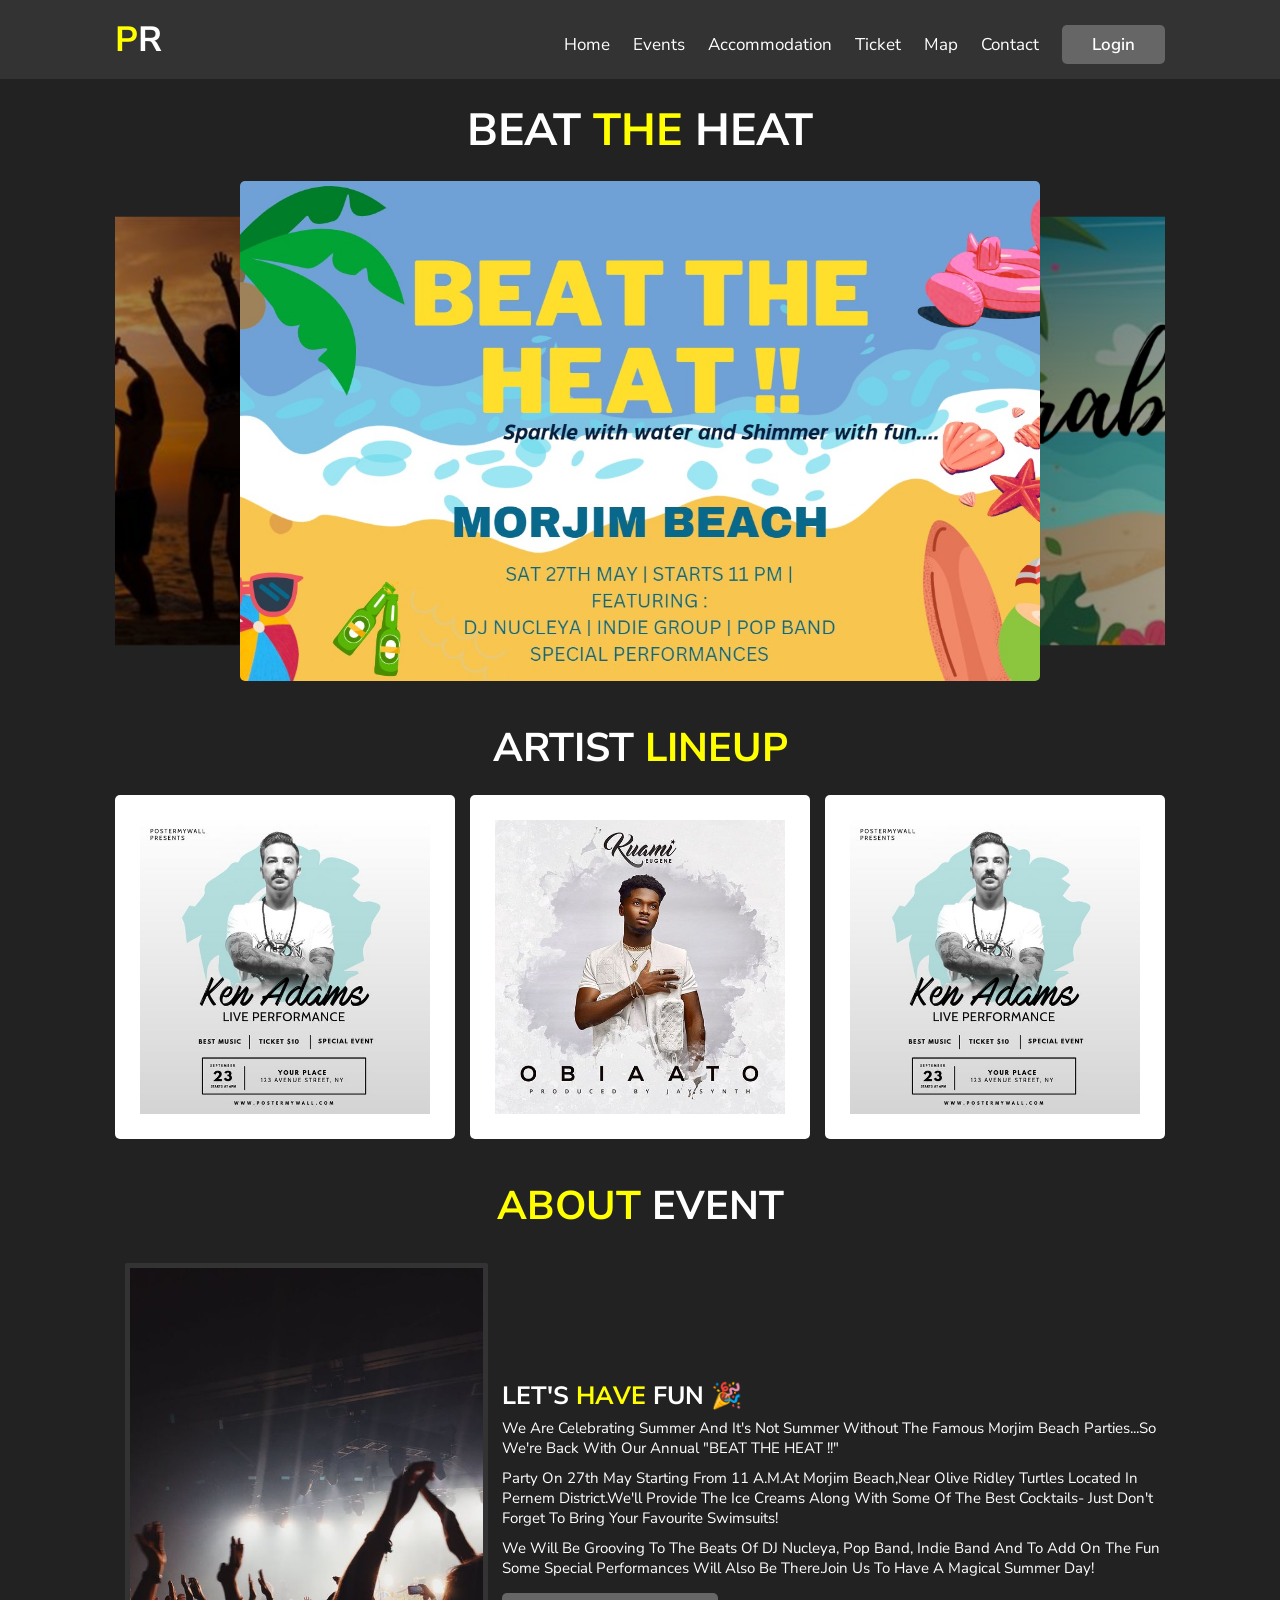
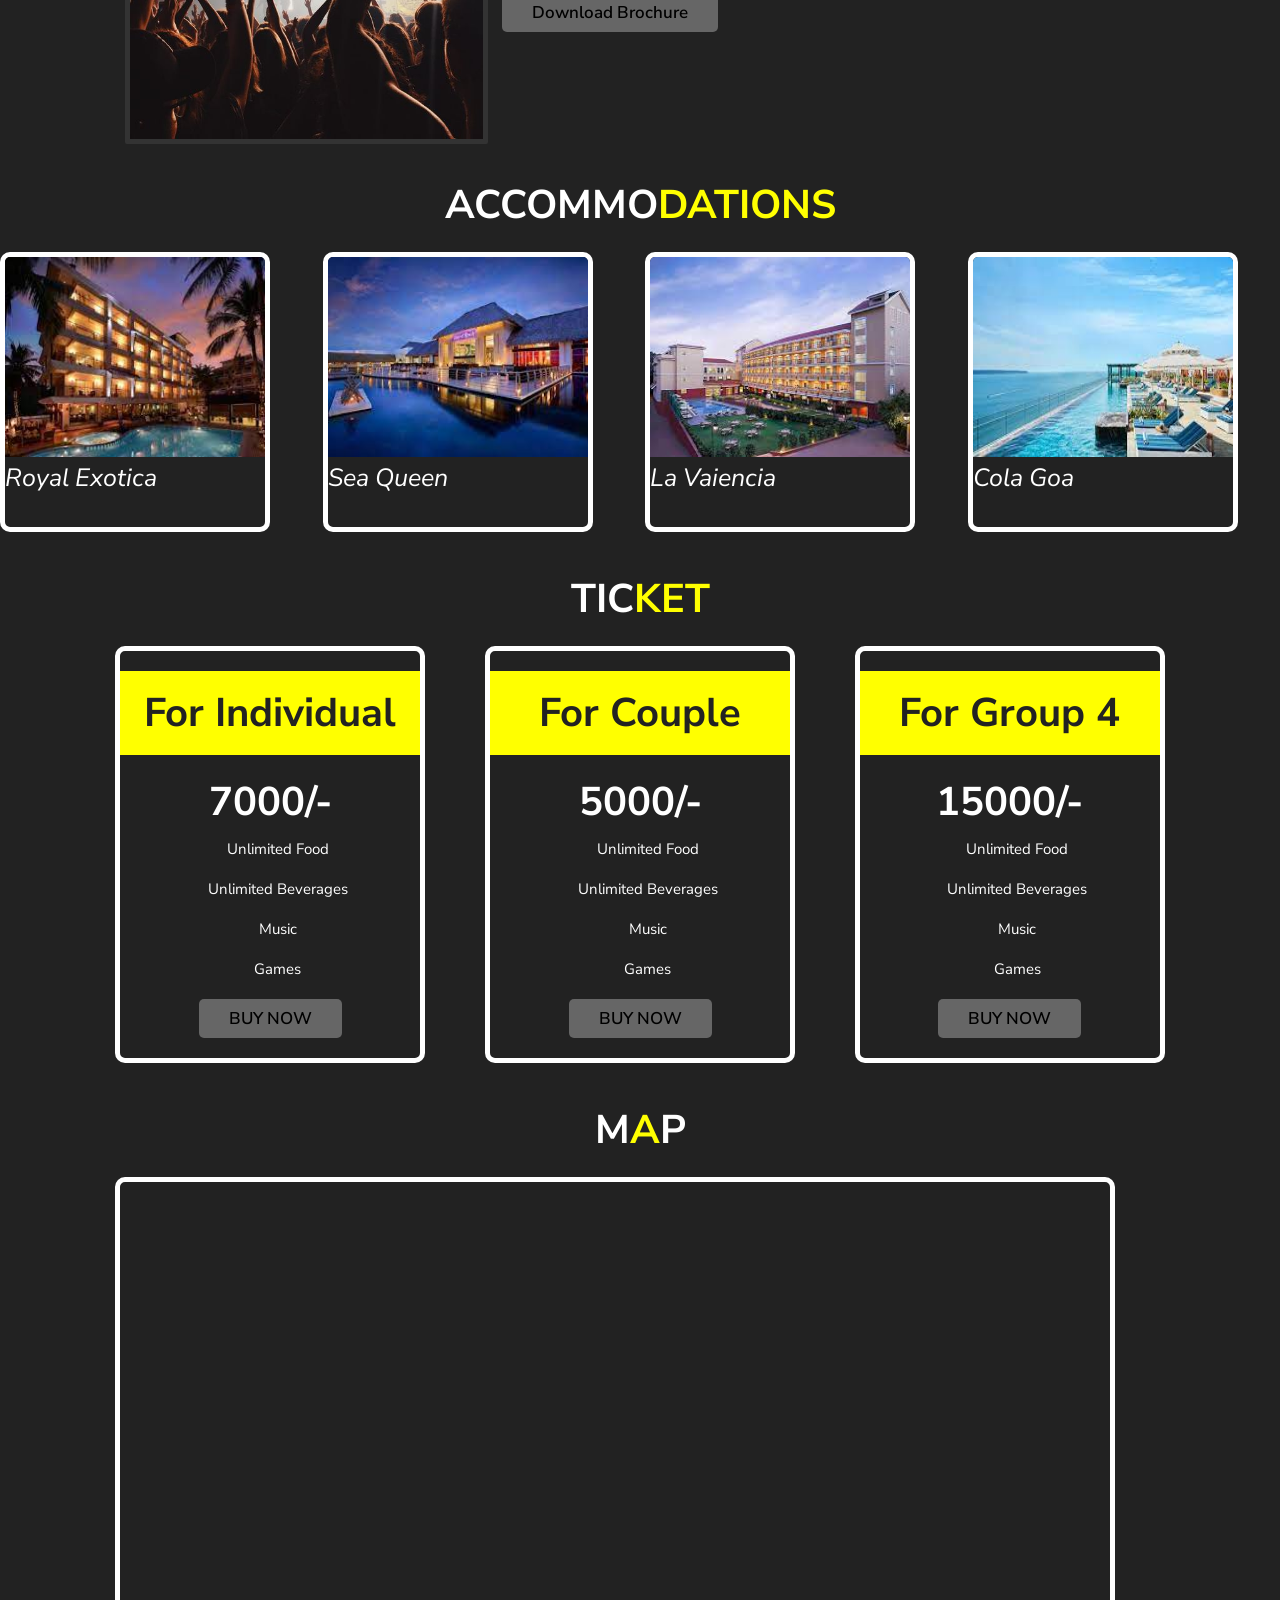
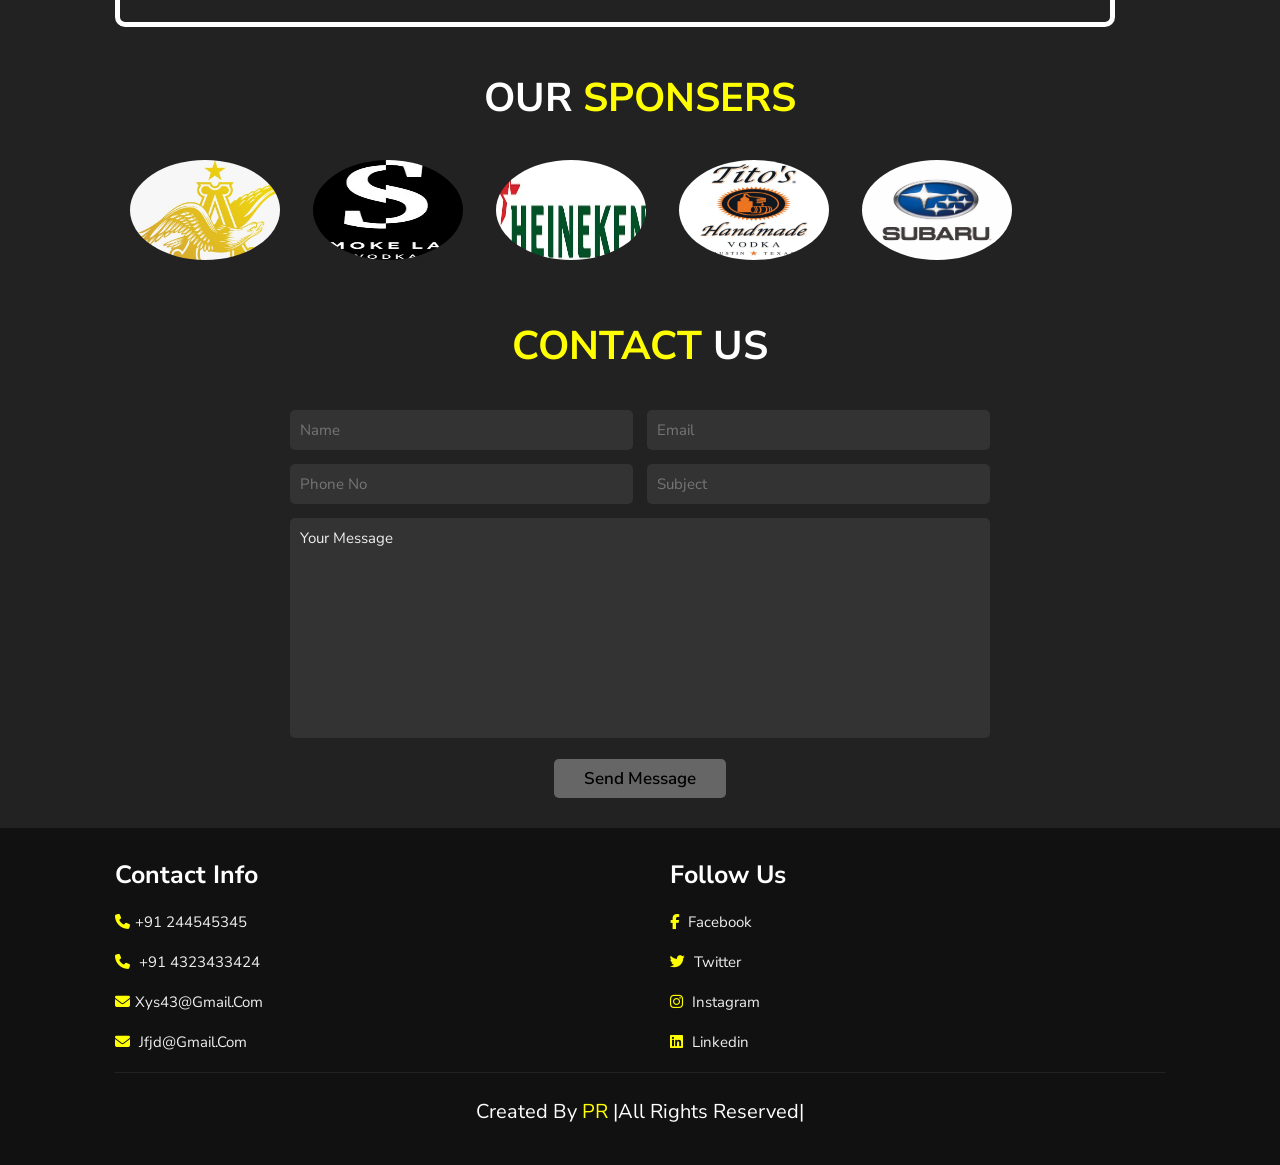
<file: index.html>
<!DOCTYPE html>
<html lang="en">
<head>
    <meta charset="UTF-8">
    <meta http-equiv="X-UA-Compatible" content="IE=edge">
    <meta name="viewport" content="width=device-width, initial-scale=1.0">
    <title>Event Website</title>
    <link rel="stylesheet" href="https://cdnjs.cloudflare.com/ajax/libs/font-awesome/6.4.0/css/all.min.css">
    <link rel="stylesheet" type="text/css" href="style1.css">
    <link rel="stylesheet" href="https://cdn.jsdelivr.net/npm/swiper@9/swiper-bundle.min.css"/>

</head>
<body>

    <header class="header">
        <a href="#" class="logo"><span>P</span>R</a>

        <nav class="navbar">
            <a href="#Home">Home</a>
          
            <a href="#About">Events</a>            
            <a href="#Accommodation">Accommodation</a>
            <a href="#Ticket">Ticket</a>
            <a href="#Map">Map</a>
          
            <a href="#Contact">Contact</a>
            <a href="login.html" class="btn">Login</a>
            

        </nav>

        <div id="menu-bars" class="fas fa-bars"></div>    
        

    </header>
    
    <section class="home" id="Home">
        <div class="content">
            <h3>BEAT<span> the</span> HEAT</h3>
            
        </div>

        <div class="swiper mySwiper">
            <div class="swiper-wrapper ">
            <div class="swiper-slide"><img src="img1.jpg" alt=""></div>
            <div class="swiper-slide"><img src="img7.png" alt=""></div>
            <div class="swiper-slide"><img src="img9.jpg" alt=""></div>  
            <div class="swiper-slide"><img src="img10.jpg" alt=""></div>
             

        </div>    
        </div>

    </section>

    <section  class="artist" id="Artist">
        <h1 class="heading">Artist <span>Lineup</span></h1>
        <div class="box-container">
            <div class="box">
                <img src="img5.jpg" alt="">              

            </div>
            <div class="box">
                <img src="img6.jpg" alt=""> 

            </div>
            <div class="box">
                <img src="img5.jpg" alt=""> 

            </div>            
        </div>
        

    </section>


    <section class="about" id="About">
        <h1 class="heading"> <span>about</span> Event</h1>
        <div class="row">
            <div class="image">
                <img src="img4.jpg" alt="">
            </div>
            <div class="content">
                <h3>let's <span>have</span> fun 🎉</h3>
                <p>We are celebrating summer and it's not summer without the famous Morjim beach parties...so we're back with our annual "BEAT THE HEAT !!" </p>
                <p>Party on 27th may starting from 11 a.m.at Morjim Beach,near Olive Ridley Turtles located in Pernem district.We'll provide the ice creams along with some of the best cocktails- just don't forget to bring your favourite swimsuits!</p>
                <p>We will be grooving to the beats of DJ Nucleya, pop band, indie band and to add on the fun some special performances will also be there.Join us to have a magical summer day!  </p>
                <a href="brochure.html" class="btn">Download Brochure</a>
            </div>
            
        </div>
        
    </section>

    <div class="accommodation" id="Accommodation">
        <h1 class="heading">Accommo<span>dations</span></h1>
        <div class="box-container">

        <div class="box">
            <img src="hotel1.jpeg" alt="">
            <a href="https://secure.staah.com/common-cgi/package/packagebooking.pl?propertyId=14116 ">Royal Exotica</a>
        </div>
        <div class="box"><img src="hotel2.jpeg" alt=""> <a href="https://staahmax.staah.net/be/indexpackdetail?propertyId=MzE3OQ==&individual=true">Sea Queen</a></div>
        <div class="box"><img src="hotel3.jpeg" alt=""> <a href="https://live.ipms247.com/booking/book-rooms-lavaienciabeachresort-en-English  ">La Vaiencia</a> </div>
        <div class="box"><img src="hotel4.jpeg" alt=""> <a href="https://colagoa.com/search/ ">Cola Goa </a> </div>
    </div>  
</div>
    
<section class="ticket" id="Ticket">

    <h1 class="heading">tic<Span>ket</Span></h1>
    <div class="box-container">
        <div class="box">
        <h3 class="title">For individual</h3>
        <h3 class="price">7000/-</h3>
        <ul>
            <li style="list-style-type:disc;"> <i class="fas fa"></i>unlimited food </li>
            <li style="list-style-type:disc;"> <i class="fas fa"></i>unlimited beverages </li>
            <li style="list-style-type:disc;"> <i class="fas fa"></i>music </li>
            <li style="list-style-type:disc;"> <i class="fas fa"></i>Games </li>
        </ul>
        <a href="payment.html" class="btn">BUY NOW</a></div>
    

    <div class="box">
    <h3 class="title">For Couple</h3>
    <h3 class="price">5000/-</h3>
    <ul>
        <li style="list-style-type:disc;"> <i class="fas fa"></i>unlimited food </li>
        <li style="list-style-type:disc;"> <i class="fas fa"></i>unlimited beverages </li>
        <li style="list-style-type:disc;"> <i class="fas fa"></i>music </li>
        <li style="list-style-type:disc;"> <i class="fas fa"></i>Games </li>
    </ul>
    <a href="payment.html" class="btn">BUY NOW</a>
</div>
    <div class="box">
    <h3 class="title">For Group 4</h3>
    <h3 class="price">15000/-</h3>
    <ul>
        <li style="list-style-type:disc;"> <i class="fas fa"></i>unlimited food </li>
        <li style="list-style-type:disc;"> <i class="fas fa"></i>unlimited beverages </li>
        <li style="list-style-type:disc;"> <i class="fas fa"></i>music </li>
        <li style="list-style-type:disc;"> <i class="fas fa"></i>Games </li>
    </ul>
    <a href="payment.html" class="btn">BUY NOW</a>
    </div>
</div>
</section>


<section class="Map" id="Map">
    <div class="map">
        <h3>M<span>a</span>p</h3>
        <p><iframe src="https://www.google.com/maps/embed?pb=!1m18!1m12!1m3!1d3842.334225630962!2d73.72536457347475!3d15.6271807511235!2m3!1f0!2f0!3f0!3m2!1i1024!2i768!4f13.1!3m3!1m2!1s0x3bbfeecadf09462f%3A0x8d0b22824d00b999!2sMorjim%20Beach!5e0!3m2!1sen!2sin!4v1682341364595!5m2!1sen!2sin"
             width="1000" height="450" style="border: .5rem solid #fff;
             border-radius: 1rem;" allowfullscreen="" loading="lazy" referrerpolicy="no-referrer-when-downgrade"></iframe></p>
    </div>
</section>

<section class="sponser" id="sponser">
    <h3>Our <span>sponsers</span></h3>
    <div class="sponserss">
        <ul>
            <li>
                <img src="sp1.jpg" alt="">
            </li>
            <li>
                <img src="sp2.jpg" alt="">
            </li>
            <li>
                <img src="sp3.jpg" alt="">
            </li>
            <li>
                <img src="sp4.jpg" alt="">
            </li>
            
            <li>
                <img src="sp5.jpeg" alt="">
            </li>
        </ul>
    
</div>
</section>

<section class="contact" id="Contact">
    <h1 class="heading"> <span>Contact</span> Us</h1>
    <form action="">
        <div class="inputbox">
            <input type="text" placeholder="Name">
            <input type="email" placeholder="Email">
        </div>
        <div class="inputbox">
            <input type="number" placeholder="Phone No">
            <input type="text" placeholder="Subject">
        </div>
        <textarea name="" placeholder="Your Message" id="" cols="30" rows="10"></textarea>
        <input type="submit" value="Send Message" class="btn">

    </form>

</section>




<section class="footer">
    <div class="box-container">
        

        <div class="box">
            <h3>Contact Info</h3>  
            <a href="#"> <i class="fas fa-phone"></i>+91 244545345 </a> 
            <a href="#"><i class="fas fa-phone"></i> +91 4323433424 </a> 
            <a href="#"> <i class="fas fa-envelope"></i>xys43@gmail.com </a> 
            <a href="#"><i class="fas fa-envelope"></i> jfjd@gmail.com </a> 
           </div>

           <div class="box">
            <h3>Follow Us</h3>  
            <a href="#"> <i class="fab fa-facebook-f"></i> facebook </a> 
            <a href="#"> <i class="fab fa-twitter"></i> twitter </a> 
            <a href="#"> <i class="fab fa-instagram"></i> instagram </a> 
            <a href="#"> <i class="fab fa-linkedin"></i> linkedin </a>
           </div>
        
    </div>

    <div class="credit">created by<span>  PR  </span>|all rights reserved|    </div>
</section>


<script src="https://cdn.jsdelivr.net/npm/swiper@9/swiper-bundle.min.js"></script>
<script src="script2.js"></script> 
</body>
</html>
</file>
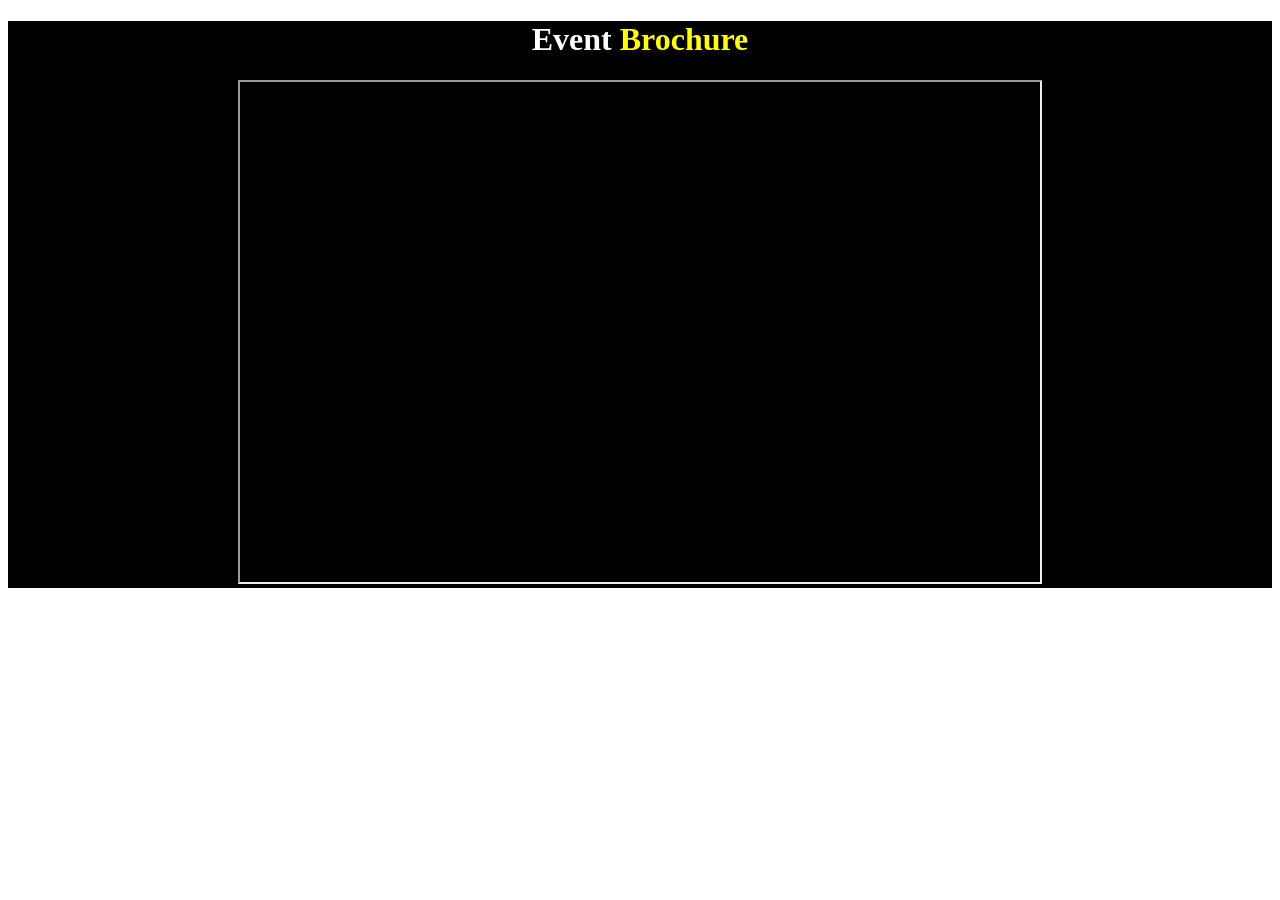
<file: brochure.html>
<!DOCTYPE html>
<html>
  
<head>
    <title>PDF in HTML</title>
</head>
  
<body>
    <div  style="background-color: black;">
    <center>
        <h1 style="color:#fff;">Event <span style="color: yellow;" > Brochure</span></h1>
        
        <iframe src="brochure.pdf" 
                        width="800" 
                height="500">
        </iframe>
    </center>
</div>
</body>
</html>
</file>
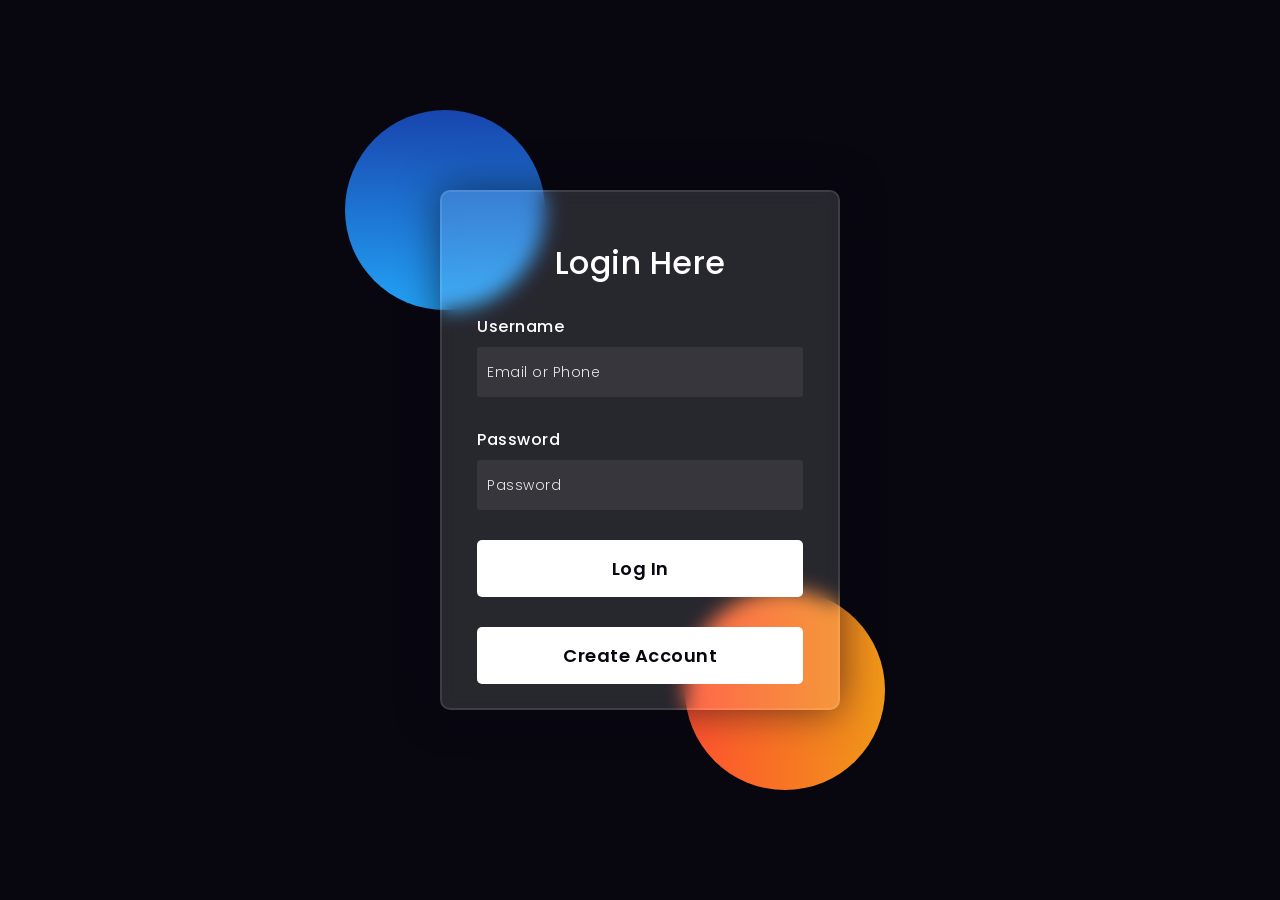
<file: login.html>
<!DOCTYPE html>
<html lang="en">
<head>

    <title>Glassmorphism login Form Tutorial in html css</title>
 
    <link rel="preconnect" href="https://fonts.gstatic.com">
    <link rel="stylesheet" href="https://cdnjs.cloudflare.com/ajax/libs/font-awesome/5.15.4/css/all.min.css">
    <link href="https://fonts.googleapis.com/css2?family=Poppins:wght@300;500;600&display=swap" rel="stylesheet">
    <!--Stylesheet-->
    <style media="screen">
      *,
*:before,
*:after{
    padding: 0;
    margin: 0;
    box-sizing: border-box;
}
body{
    background-color: #080710;
}
.background{
    width: 430px;
    height: 520px;
    position: absolute;
    transform: translate(-50%,-50%);
    left: 50%;
    top: 50%;
}
.background .shape{
    height: 200px;
    width: 200px;
    position: absolute;
    border-radius: 50%;
}
.shape:first-child{
    background: linear-gradient(
        #1845ad,
        #23a2f6
    );
    left: -80px;
    top: -80px;
}
.shape:last-child{
    background: linear-gradient(
        to right,
        #ff512f,
        #f09819
    );
    right: -30px;
    bottom: -80px;
}
form{
    height: 520px;
    width: 400px;
    background-color: rgba(255,255,255,0.13);
    position: absolute;
    transform: translate(-50%,-50%);
    top: 50%;
    left: 50%;
    border-radius: 10px;
    backdrop-filter: blur(10px);
    border: 2px solid rgba(255,255,255,0.1);
    box-shadow: 0 0 40px rgba(8,7,16,0.6);
    padding: 50px 35px;
}
form *{
    font-family: 'Poppins',sans-serif;
    color: #ffffff;
    letter-spacing: 0.5px;
    outline: none;
    border: none;
}
form h3{
    font-size: 32px;
    font-weight: 500;
    line-height: 42px;
    text-align: center;
}

label{
    display: block;
    margin-top: 30px;
    font-size: 16px;
    font-weight: 500;
}
input{
    display: block;
    height: 50px;
    width: 100%;
    background-color: rgba(255,255,255,0.07);
    border-radius: 3px;
    padding: 0 10px;
    margin-top: 8px;
    font-size: 14px;
    font-weight: 300;
}
::placeholder{
    color: #e5e5e5;
}
button{
    margin-top: 30px;
    width: 100%;
    background-color: #ffffff;
    color: #080710;
    padding: 15px 0;
    font-size: 18px;
    font-weight: 600;
    border-radius: 5px;
    cursor: pointer;
}
.social{
  margin-top: 30px;
  display: flex;
}
.social div{
  background: red;
  width: 150px;
  border-radius: 3px;
  padding: 5px 10px 10px 5px;
  background-color: rgba(255,255,255,0.27);
  color: #eaf0fb;
  text-align: center;
}
.social div:hover{
  background-color: rgba(255,255,255,0.47);
}
.social .fb{
  margin-left: 25px;
}
.social i{
  margin-right: 4px;
}

    </style>
</head>
<body>
    <div class="background">
        <div class="shape"></div>
        <div class="shape"></div>
    </div>
    <form>
        <h3>Login Here</h3>

        <label for="username">Username</label>
        <input type="text" placeholder="Email or Phone" id="username">

        <label for="password">Password</label>
        <input type="password" placeholder="Password" id="password">

        <button>Log In</button>
        <button>Create Account</button>
        
          
        
    </form>
</body>
</html>
</file>
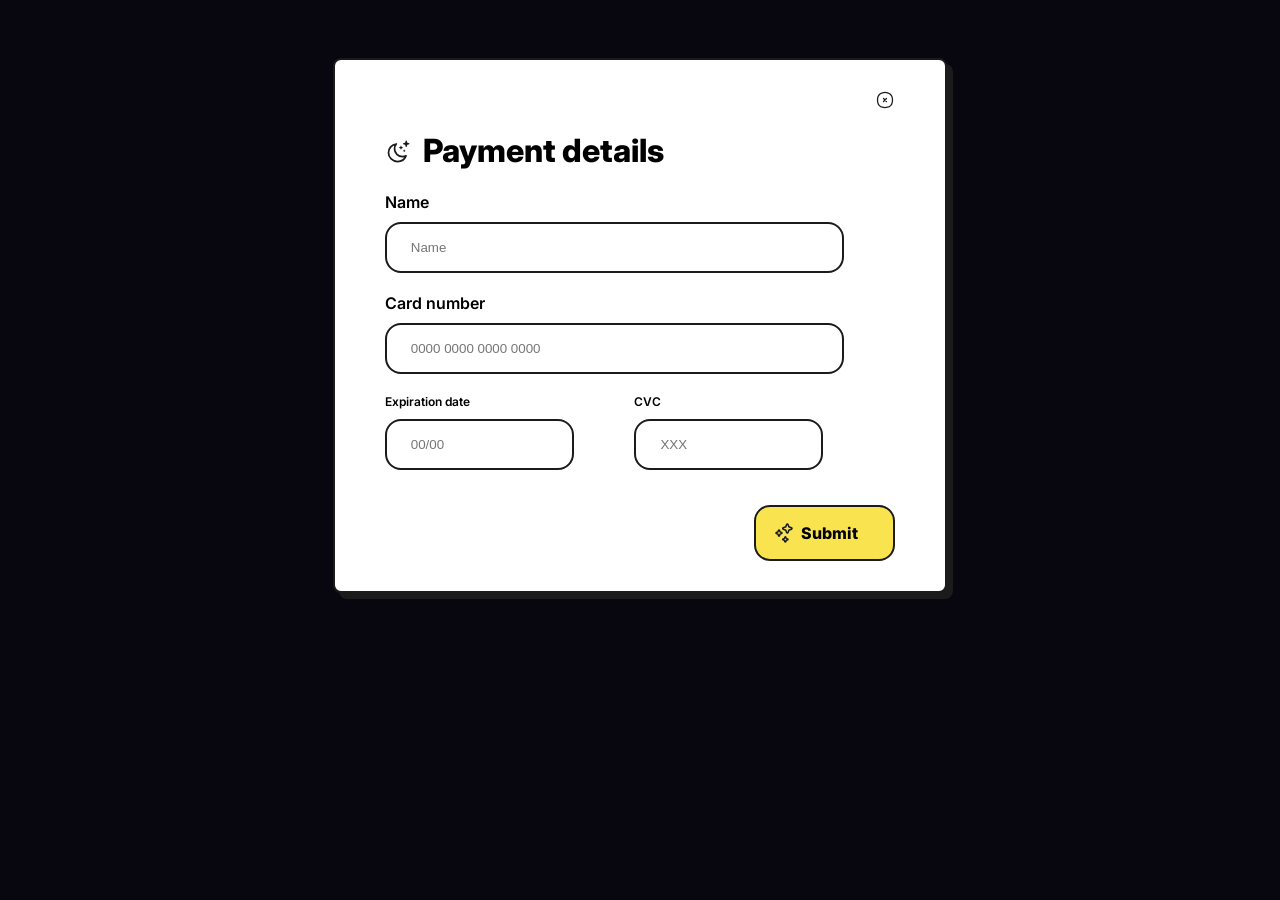
<file: payment.html>
<!DOCTYPE html>
<html lang="en">
<head>
    <meta charset="UTF-8">
    <meta http-equiv="X-UA-Compatible" content="IE=edge">
    <meta name="viewport" content="width=device-width, initial-scale=1.0">
    <title>Event Website</title>

    <link rel="stylesheet" type="text/css" href="payment.css">
    

</head>
<body>
<div class="main">
  
    <div class="container">
        <svg id="exit" width="20" height="20" viewBox="0 0 24 24" fill="none" xmlns="http://www.w3.org/2000/svg">
    <path d="M3.35288 8.95043C4.00437 6.17301 6.17301 4.00437 8.95043 3.35288C10.9563 2.88237 13.0437 2.88237 15.0496 3.35288C17.827 4.00437 19.9956 6.17301 20.6471 8.95044C21.1176 10.9563 21.1176 13.0437 20.6471 15.0496C19.9956 17.827 17.827 19.9956 15.0496 20.6471C13.0437 21.1176 10.9563 21.1176 8.95044 20.6471C6.17301 19.9956 4.00437 17.827 3.35288 15.0496C2.88237 13.0437 2.88237 10.9563 3.35288 8.95043Z" stroke="#1B1B1B" stroke-width="1.5"/>
    <path d="M13.7678 10.2322L10.2322 13.7678M13.7678 13.7678L10.2322 10.2322" stroke="#1B1B1B" stroke-width="1.5" stroke-linecap="round"/></svg>
    
    <div class="heading">
      <svg width="28" height="28" viewBox="0 0 24 24" fill="none" xmlns="http://www.w3.org/2000/svg">
    <path d="M13.3986 7.64605C13.495 7.37724 13.88 7.37724 13.9764 7.64605L14.2401 8.38111C14.271 8.46715 14.3395 8.53484 14.4266 8.56533L15.1709 8.82579C15.443 8.92103 15.443 9.30119 15.1709 9.39644L14.4266 9.65689C14.3395 9.68738 14.271 9.75507 14.2401 9.84112L13.9764 10.5762C13.88 10.845 13.495 10.845 13.3986 10.5762L13.1349 9.84112C13.104 9.75507 13.0355 9.68738 12.9484 9.65689L12.2041 9.39644C11.932 9.30119 11.932 8.92103 12.2041 8.82579L12.9484 8.56533C13.0355 8.53484 13.104 8.46715 13.1349 8.38111L13.3986 7.64605Z" fill="#1B1B1B"/>
    <path d="M16.3074 10.9122C16.3717 10.733 16.6283 10.733 16.6926 10.9122L16.8684 11.4022C16.889 11.4596 16.9347 11.5047 16.9928 11.525L17.4889 11.6987C17.6704 11.7622 17.6704 12.0156 17.4889 12.0791L16.9928 12.2527C16.9347 12.2731 16.889 12.3182 16.8684 12.3756L16.6926 12.8656C16.6283 13.0448 16.3717 13.0448 16.3074 12.8656L16.1316 12.3756C16.111 12.3182 16.0653 12.2731 16.0072 12.2527L15.5111 12.0791C15.3296 12.0156 15.3296 11.7622 15.5111 11.6987L16.0072 11.525C16.0653 11.5047 16.111 11.4596 16.1316 11.4022L16.3074 10.9122Z" fill="#1B1B1B"/>
    <path d="M17.7693 3.29184C17.9089 2.90272 18.4661 2.90272 18.6057 3.29184L19.0842 4.62551C19.1288 4.75006 19.2281 4.84805 19.3542 4.89219L20.7045 5.36475C21.0985 5.50263 21.0985 6.05293 20.7045 6.19081L19.3542 6.66337C19.2281 6.7075 19.1288 6.80549 19.0842 6.93005L18.6057 8.26372C18.4661 8.65284 17.9089 8.65284 17.7693 8.26372L17.2908 6.93005C17.2462 6.80549 17.1469 6.7075 17.0208 6.66337L15.6705 6.19081C15.2765 6.05293 15.2765 5.50263 15.6705 5.36475L17.0208 4.89219C17.1469 4.84805 17.2462 4.75006 17.2908 4.62551L17.7693 3.29184Z" fill="#1B1B1B"/>
    <path d="M3 13.4597C3 17.6241 6.4742 21 10.7598 21C14.0591 21 16.8774 18.9993 18 16.1783C17.1109 16.5841 16.1181 16.8109 15.0709 16.8109C11.2614 16.8109 8.17323 13.8101 8.17323 10.1084C8.17323 8.56025 8.71338 7.13471 9.62054 6C5.87502 6.5355 3 9.67132 3 13.4597Z" stroke="#1B1B1B" stroke-width="1.5" stroke-linecap="round" stroke-linejoin="round"/>
    </svg>
      <h1>Payment details</h1>
    
      </div>
      
      <label for="name">Name</label>
        <input type="text" id="name" name="name" placeholder="Name"/>
      <br>
      <label for="card">Card number</label>
        <input type="text" minlength="16" maxlength="16" id="card" name="card" placeholder="0000 0000 0000 0000"/>
      <br>
      <div class="exp-cvc">
        <div class="expiration">
      <label for="expiry">Expiration date</label>
        <input class="inputCard" name="expiry" id="expiry" type="text" required placeholder="00/00"/>
        <br>
        </div>
        <div class="security">
      <label for="cvc">CVC</label>
        <input type="text" minlength="3" maxlength="4" id="cvc" name="cvc" placeholder="XXX" />
      <br>
        </div>
      </div>
    <div class="btn">
    
    <svg width="24" height="24" viewBox="0 0 24 24" fill="none" xmlns="http://www.w3.org/2000/svg">
    <path d="M12.8768 16.1682C13.0292 15.7535 13.6375 15.7535 13.7899 16.1682L14.2066 17.3023C14.2554 17.435 14.3637 17.5395 14.5013 17.5865L15.6774 17.9884C16.1075 18.1353 16.1075 18.7218 15.6774 18.8688L14.5013 19.2706C14.3637 19.3177 14.2554 19.4221 14.2066 19.5549L13.7899 20.6889C13.6375 21.1037 13.0292 21.1037 12.8768 20.6889L12.4601 19.5549C12.4113 19.4221 12.303 19.3177 12.1653 19.2706L10.9892 18.8688C10.5591 18.7218 10.5591 18.1353 10.9892 17.9884L12.1653 17.5865C12.303 17.5395 12.4113 17.435 12.4601 17.3023L12.8768 16.1682Z" stroke="#1B1B1B" stroke-width="1.5" stroke-linejoin="round"/>
    <path d="M14.6394 3.47278C14.8711 2.84241 15.7956 2.84241 16.0272 3.47278L16.8211 5.63332C16.8953 5.8351 17.0599 5.99384 17.2691 6.06534L19.5097 6.83089C20.1634 7.05426 20.1634 7.94574 19.5097 8.16911L17.2691 8.93466C17.0599 9.00616 16.8953 9.1649 16.8211 9.36668L16.0272 11.5272C15.7956 12.1576 14.8711 12.1576 14.6394 11.5272L13.8455 9.36668C13.7714 9.1649 13.6068 9.00616 13.3975 8.93466L11.157 8.16911C10.5032 7.94574 10.5032 7.05426 11.157 6.83089L13.3975 6.06534C13.6068 5.99384 13.7714 5.8351 13.8455 5.63332L14.6394 3.47278Z" stroke="#1B1B1B" stroke-width="1.5" stroke-linejoin="round"/>
    <path d="M6.48641 9.36289C6.65786 8.87904 7.34214 8.87904 7.51358 9.36289L7.9824 10.686C8.03728 10.8409 8.15913 10.9627 8.31401 11.0176L9.63711 11.4864C10.121 11.6579 10.121 12.3421 9.63711 12.5136L8.31401 12.9824C8.15913 13.0373 8.03728 13.1591 7.9824 13.314L7.51358 14.6371C7.34214 15.121 6.65786 15.121 6.48641 14.6371L6.0176 13.314C5.96272 13.1591 5.84087 13.0373 5.68599 12.9824L4.36289 12.5136C3.87904 12.3421 3.87904 11.6579 4.36289 11.4864L5.68599 11.0176C5.84087 10.9627 5.96272 10.8409 6.0176 10.686L6.48641 9.36289Z" stroke="#1B1B1B" stroke-width="1.5" stroke-linejoin="round"/>
    </svg>
        <span id="submit">Submit</span>
    </div>
    </div>
    </div>
    </body>
</file>
<file: style1.css>
@import url('https://fonts.googleapis.com/css2?family=Nunito+Sans:wght@200;600;700&display=swap');

:root{
  --main-color:yellow;
}
*{
  font-family: 'Nunito Sans', sans-serif;
  margin: 0; padding:0;
  box-sizing: border-box;
  outline: none; border: none;
  text-decoration: none;
  text-transform: capitalize;
  transition: 2s linear;
}

html{
  font-size: 62.5%;
  overflow-x: hidden;
  scroll-behavior:smooth;
  scroll-padding-top: 7rem;
}

html::-webkit-scrollbar-track{
  background: #444;

}
html::-webkit-scrollbar-thumb{
  background: var(--main-color);
  border-radius: 5rem;
}

body{
  background: #222;
}

section{
  padding:2rem 9%;
}

.heading{
  text-align: center;
  padding-bottom:2rem;
  color:#fff;
  text-transform: uppercase;
  font-size: 4rem;
  
}

.heading span{
  color: var(--main-color);
  text-transform: uppercase;
}



.header{
  position:fixed;
  top: 0; left: 0; right: 0;
  z-index: 10000;
  background: #333;
  display: flex;
  align-items: center;
  justify-content: space-between;
  padding: 1.5rem 9%;
}

.header .logo {
  font-weight: bolder;
  color:#fff;
  font-size: 3.5rem;
}

.header .logo span{
  color:yellow;
}
.header .navbar a{
  font-size: 1.7rem;
  color: #fff;
  margin-left: 2rem;
}

.header .navbar a:hover{
  color: var(--main-color)
}

.header .navbar .btn:hover {
  color:#333;
}


#menu-bars{
  font-size: 3rem;
  color: #fff;
  cursor: pointer;
  display: none;
}

.home .content{
  text-align: center;
  padding-top: 6rem;
  margin: 2rem auto;
  max-width: 70rem ;
}

.home .content h3{
  color: #fff;
  font-size: 4.5rem;
  text-transform: uppercase;
  
}

.home .content h3 span{
  color:var(--main-color);
  font-size: 4.5rem;
  text-transform: uppercase;  
}


.home .mySwiper .swiper-slide{
  overflow: hidden;
  border-radius: .5rem;
  height: 50rem;
  width: 80rem;
}

.home .mySwiper .swiper-slide img{
  height:100%;
  width: 100%;
  object-fit: cover;
}

.artist .box-container{
  display: grid;
  grid-template-columns:repeat(auto-fit,minmax(27rem,1fr));
  gap:1.5rem;

}
.artist .box-container .box{
  border-radius: .5rem;
  background-color: #fff;
  text-align: center;
  padding: 2.5rem;
}
.artist .box-container .box img{
  height:100%;
  width: 100%;
  object-fit: cover;
}

.artist .box-container .box:hover img{
  transform:scale(1.1);
  filter:drop-shadow()
}

.about .row{
  display: flex;
  align-items:center;  
  gap:18.5rem;
}

 
.about .row .image{
  align-items:start;
  flex: 1 1 45rem;
  padding: 1rem;
}

.about .row .image img{
  width: 200%;
  height: auto;
  border-radius: .2rem;
  border: .5rem solid #333;
}

.about .row .content h3{  
  font-size: 2.5rem;
  color:#fff;
  text-transform: uppercase; 
  
}

.about .row .content span{  
  font-size: 2.5rem;
  color:var(--main-color);
  text-transform: uppercase; 
  
}



.about .row .content p{  
  
  font-size: 1.5rem;
  color:#fff;
  padding:0.5rem 0;
  line-height: 2rem;
}
.btn{
  margin-top: 1rem;
  display: inline-block;
  padding: .8rem 3rem;
  font-size: 1.7rem;
  border-radius: .5rem;
  background: #666;
  color:black;
  cursor: pointer;
  font-weight: 600; 

}

.btn:hover{
  background: var(--main-color);
}

.accommodation .box-container{
  display: grid;
  grid-template-columns: repeat(auto-fit,minmax(27rem, 1fr));
  gap:1rem;
  height:30rem;
  

}

.accommodation .box-container .box{
  position: relative;
  border: .5rem solid #fff;
  border-radius: 1rem;
  width:27rem;
  height:28rem;
  cursor:pointer;
  overflow:hidden;

}

.accommodation .box-container .box a{
  font-size: 2.5rem;
  color: #fff;
  text-align: center;
  font-style: oblique;
  text-decoration: solid;

}
.accommodation .box-container .box:hover a{
  font-size:4rem;

}

.accommodation .box-container .box img{
  width:27rem;
  height:20rem;

}

.ticket .box-container{
  display: grid;
  grid-template-columns: repeat(auto-fit,minmax(27rem, 1fr));
  gap:6rem;
}

.ticket .box-container .box{
  padding: 2rem 0;
  border: .5rem solid #fff;
  border-radius: 1rem;
  text-align: center;
  overflow:hidden;
}
.ticket .box-container .box:hover{
  transform:scale(1.03) ;
}

.ticket .box-container .box .title{
  background:var(--main-color);
  color:#222;
  padding:1.5rem 0;
  font-size: 4rem;
  text-align: center;
}

.ticket .box-container .box .price{  
  color:#fff;
  padding-top: 2rem;
  font-size: 4rem;
  text-align: center;
}


.ticket .box-container .box ul li{
  font-size: 1.5rem;
  color:#fff;
  padding:1rem 0%;
}

.ticket .box-container .box ul li i{
  color: var(--main-color);
  padding-right:1.5rem ;
}


.map h3{
  text-align: center;
  padding-bottom:2rem;
  color:#fff;
  text-transform: uppercase;
  font-size: 4rem;

}
.map span{
  text-align: center;
  padding-bottom:2rem;
  color:var(--main-color);
  text-transform: uppercase;
  font-size: 4rem;

}

.sponser h3{
  text-align: center;
  padding-bottom:2rem;
  color:#fff;
  text-transform: uppercase;
  font-size: 4rem;

}
.sponser span{
  text-align: center;
  padding-bottom:2rem;
  color:var(--main-color);
  text-transform: uppercase;
  font-size: 4rem;

}



.sponserss ul li{
  list-style: none;
  display: inline-block;
  width:180px ;
  height: 130px;
  position: relative;
  overflow:hidden;
  padding:1.5rem;
  cursor: pointer;
  transition: .5s;
  align-items: center;
  }

  .sponserss ul li img{
    
    width: 100%;
    height: 100%;
    border-radius: 50%;
    }

    .sponserss ul li:hover{
      width: 250px;
      height: 180px
    
      
      }


.contact form{
  max-width: 70rem;
  margin: 1rem auto;
  text-align: center;

}
.contact form .inputbox {
  display: flex;
  justify-content: space-between;
  flex-wrap: wrap;
}

.contact form .inputbox input, .contact form textarea{
  width: 100%;
  background: #333;
  border-radius: .5rem;
  padding:1rem;
  margin: .7rem 0;
  font-size: 1.5rem;
  color: #fff;
  text-transform: none;
}

.contact form .inputbox input, .contact form textarea::placeholder{
 color: #eee;
 text-transform: capitalize;
}

.contact form .inputbox input:focus, .contact form textarea:focus{
  background: #444;
  
 }

 .contact form .inputbox input{
  width:49%;
 }
 .contact form textarea{
  resize: none;
 }
 .footer{
  background: #111;
}

.footer .box-container{
  display: grid;
  grid-template-columns: repeat(auto-fit,minmax(27rem, 1fr));
  gap:6rem;
}

.footer .box-container .box h3{
  font-size: 2.5rem;
  padding: 1rem 0;
  color:#fff;
}

.footer .box-container .box a{
  display: block;
  font-size: 1.5rem;
  padding: 1rem 0;
  color:#eee;
}
.footer .box-container .box a i{
  padding-right: .5rem;
  color: var(--main-color);
}

.footer .box-container .box a:hover i{
  padding-right: 1.5rem;
  color: #fff;
}

.footer .credit{
  text-align: center;
  border-top: .1rem solid #222;
  color: #fff;
  padding: 2rem;
  padding-top:2.5rem ;
  margin-top: 1rem;
  font-size:2rem; 
}

.footer .credit span{
  color: var(--main-color);
}








@media (max-width:991px){
  html{
    font-size: 55%; 

  }
  .header{
    padding:1.5rem 2rem;
  }
 
}


@media (max-width:768px){
  #menu-bars{
    display: initial;
  }

  .header .navbar{
    position: absolute;
    top:100%; left:0; right:0;
    border-top: .1rem solid #222;
    background: #333;
    clip-path: polygon(0 0, 100% 0, 100% 0, 0 0);}

     

    .header .navbar.active{
      clip-path: polygon(0 0, 100% 0, 100% 100%, 0% 100%);
    }

    .fa-times{
      transform: rotate(180deg);

    }
  

  .header .navbar a{
    display: flex;
    background: #222;
    border-radius: .5rem;
    padding: 1.3rem;
    margin:1.3;
    font-size: 3.0rem;
    
  }

}

@media (max-width:450px){
  html{
    font-size: 50%; 
  }

  .home .mySwiper .swiper-slide{
    width: 27rem;
  }
  .contact form .inputbox input{
    width:100%;
   }
}
</file>
<file: payment.css>
@import url('https://fonts.googleapis.com/css2?family=Inter:wght@100;200;300;400;500;600;700;800;900&display=swap');


body {
  display: flex;
  align-items: center;
  justify-content: center;
  background-color: #080710;
  font-family: inter, sans-serif;
}

.container {
  display: flex;
  flex-direction: column;
  align-items: flex-start;
  padding-left: 50px;
  padding-right: 50px;
  padding-top: 30px;
  padding-bottom: 30px;
  
  margin-top: 50px;
  margin-bottom: 80px;

  position: relative;
  width: 48vw;
  height: auto;

  border-radius: 16px;
  background-color: white;
  
  border: 2px solid #1B1B1B;
  box-sizing: border-box;
  box-shadow: 6px 6px 0px #1B1B1B;
  border-radius: 8px;
}

.heading {
  display: flex;
  flex-direction: row;
  align-items: center;
}

#exit {
  align-self: flex-end;
}

h1 {
  margin-left: 10px;
  font-size: 2rem;
  font-weight: 800;
}

label {
  font-weight: 600;
}

input {
  display: flex;
  flex-direction: row;
  align-items: flex-start;
  margin-top: 10px;
  padding: 16px 24px;
  width: 90%;
  height: 15%;
  left: 1048px;
  top: 16px;
  background: #FFFFFF;
  border: 2px solid #1B1B1B;
  box-sizing: border-box;
  border-radius: 16px;
  transition: 0.2s;
}

textarea:focus, input:focus{
  outline: none;
  background: #F9E450;
  border: 3px solid #1B1B1B;
  border-radius: 16px;
}

.exp-cvc {
  justify-self: center;
  display: flex;
  justify-content: center;
  align-items: center;
  width: 90%;
}

.expiration {
  font-size: 0.75rem;
  width: 50%;
  margin-right: 20px;
}

.security {
  font-size: 0.75rem;
  width: 50%;
  margin-left: 20px;
}

span {
  padding-left: 5px;
  cursor: pointer;
}

.btn {
  background-color: #F9E450;
  border: 2px solid #1B1B1B;
  box-sizing: border-box;
  border-radius: 16px;
  padding: 16px 32px 16px 16px;
  text-align: center;
  font-weight: 800;
  margin-top: 20px;
  
  width: 141px;
  height: 56px;
  left: 16px;
  top: 88px;
  
  display: flex;
  flex-direction: row;
  align-items: center;
  align-self: flex-end;
  cursor: pointer;
  transition: 0.16s ease-out;
}

.btn:hover {
  background: #FFBB38;
  border: 4px solid #1B1B1B;
  box-sizing: border-box;
  box-shadow: 0px 0px 0px 4px #C1BFFA;
  border-radius: 16px;
}

#exit {
  cursor: pointer;
}
</file>
